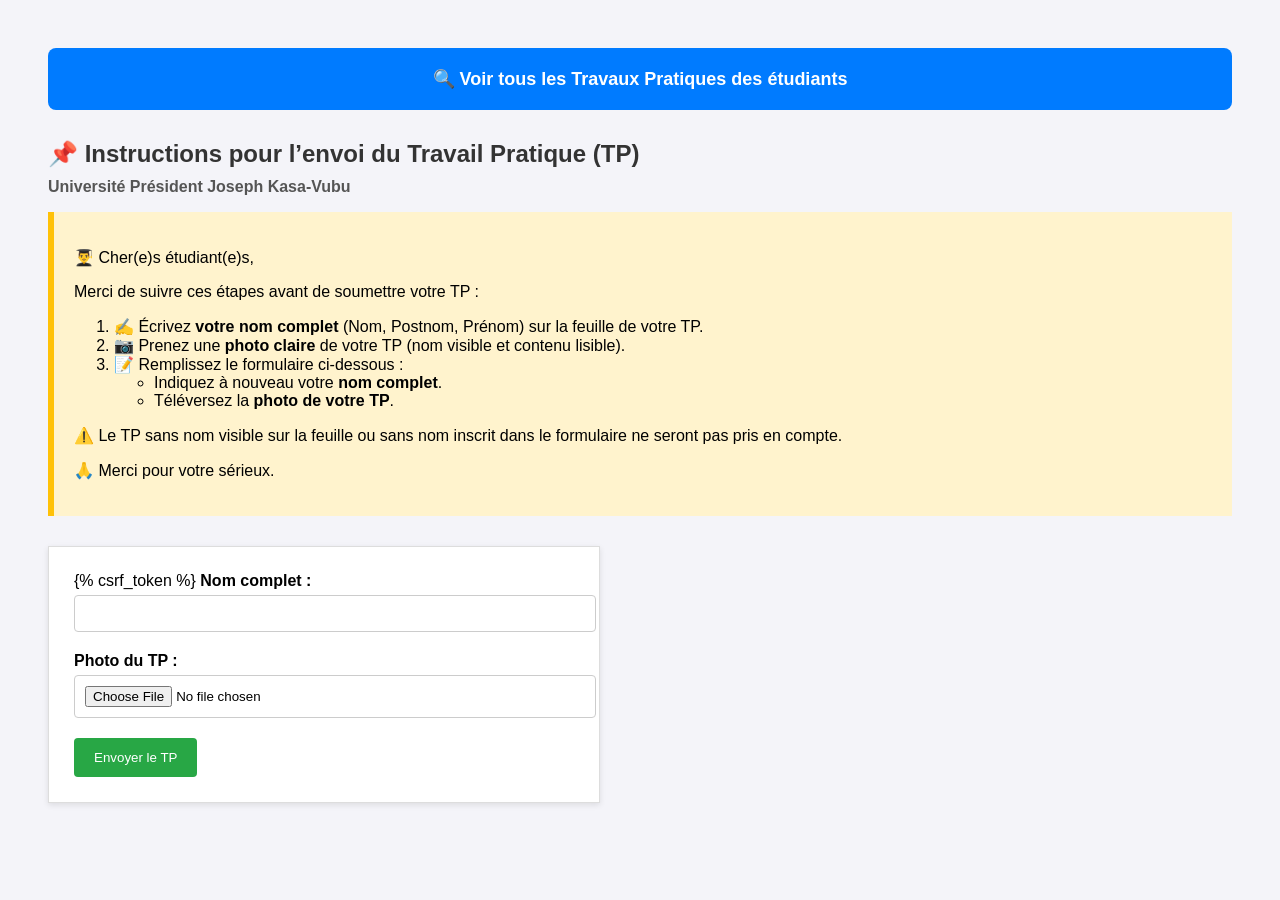
<file: app/templates/formulaire.html>
<!DOCTYPE html>
<html lang="fr">
<head>
  <meta charset="UTF-8">
  <title>Envoi du TP</title>
  <style>
    body {
      font-family: Arial, sans-serif;
      padding: 40px;
      background-color: #f4f4f9;
    }

    .top-button {
      background-color: #007bff;
      color: white;
      text-align: center;
      font-size: 18px;
      padding: 20px;
      border-radius: 8px;
      font-weight: bold;
      cursor: pointer;
      margin-bottom: 30px;
      animation: clignoter 1s infinite alternate;
    }

    @keyframes clignoter {
      from { opacity: 1; }
      to { opacity: 0.4; }
    }

    h2 {
      color: #333;
    }
    .instructions {
      background-color: #fff3cd;
      border-left: 6px solid #ffc107;
      padding: 20px;
      margin-bottom: 30px;
    }
    .formulaire {
      background-color: #ffffff;
      border: 1px solid #ddd;
      padding: 25px;
      max-width: 500px;
      box-shadow: 0 2px 6px rgba(0,0,0,0.1);
    }
    label {
      font-weight: bold;
    }
    input[type="text"],
    input[type="file"] {
      width: 100%;
      padding: 10px;
      margin-top: 5px;
      margin-bottom: 20px;
      border: 1px solid #ccc;
      border-radius: 4px;
    }
    input[type="submit"] {
      background-color: #28a745;
      color: white;
      border: none;
      padding: 12px 20px;
      cursor: pointer;
      border-radius: 4px;
    }
    input[type="submit"]:hover {
      background-color: #218838;
    }

    .success-message {
      position: fixed;
      top: 50%;
      left: 50%;
      transform: translate(-50%, -50%);
      background-color: #d4edda;
      color: #155724;
      padding: 20px 40px;
      border: 2px solid #c3e6cb;
      border-radius: 8px;
      display: none;
      z-index: 9999;
      font-size: 18px;
      box-shadow: 0 4px 8px rgba(0,0,0,0.2);
    }
  </style>
</head>
<body>

  <div class="top-button" onclick="window.location.href='/trouver';">
    🔍 Voir tous les Travaux Pratiques des étudiants
  </div>

  <h2>📌 Instructions pour l’envoi du Travail Pratique (TP)</h2>
  <p style="font-weight: bold; color: #555; margin-top: -10px;">
    Université Président Joseph Kasa-Vubu
  </p>

  <div class="instructions">
    <p>👨‍🎓 Cher(e)s étudiant(e)s,</p>
    <p>Merci de suivre ces étapes avant de soumettre votre TP :</p>
    <ol>
      <li>✍️ Écrivez <strong>votre nom complet</strong> (Nom, Postnom, Prénom) sur la feuille de votre TP.</li>
      <li>📷 Prenez une <strong>photo claire</strong> de votre TP (nom visible et contenu lisible).</li>
      <li>📝 Remplissez le formulaire ci-dessous :</li>
      <ul>
        <li>Indiquez à nouveau votre <strong>nom complet</strong>.</li>
        <li>Téléversez la <strong>photo de votre TP</strong>.</li>
      </ul>
    </ol>
    <p class="important">⚠️ Le TP sans nom visible sur la feuille ou sans nom inscrit dans le formulaire ne seront pas pris en compte.</p>
    <p>🙏 Merci pour votre sérieux.</p>
  </div>

  <div class="formulaire">
    <form id="tpForm" method="POST" enctype="multipart/form-data">
        {% csrf_token %}
      <label for="nom">Nom complet :</label>
      <input type="text" id="nom" name="nom_complet" required>

      <label for="fichier">Photo du TP :</label>
      <input type="file" id="fichier" name="photos" accept="image/*" required>
      <input type="submit" value="Envoyer le TP">
    </form>
  </div>

  <div id="successMessage" class="success-message">
    ✅ TP envoyé avec succès !<br>
    Nous l'avons bien reçu et il est désormais en attente de correction.<br><br>
    🔔 Vous serez informé(e) dès que votre travail aura été évalué.
  </div>

  <script>
const form = document.getElementById("tpForm");
form.addEventListener("submit", function (e) {
  e.preventDefault();
  
  const formData = new FormData(form);

  fetch(form.action, {
    method: 'POST',
    headers: {
      'X-CSRFToken': document.querySelector('[name=csrfmiddlewaretoken]').value,
    },
    body: formData
  })
  .then(response => response.ok ? response.text() : Promise.reject())
  .then(data => {
    form.reset();
    const message = document.getElementById("successMessage");
    message.style.display = "block";
    setTimeout(() => message.style.display = "none", 10000);
  })
  .catch(() => alert("Une erreur s'est produite."));
});

  </script>

</body>
</html>
</file>
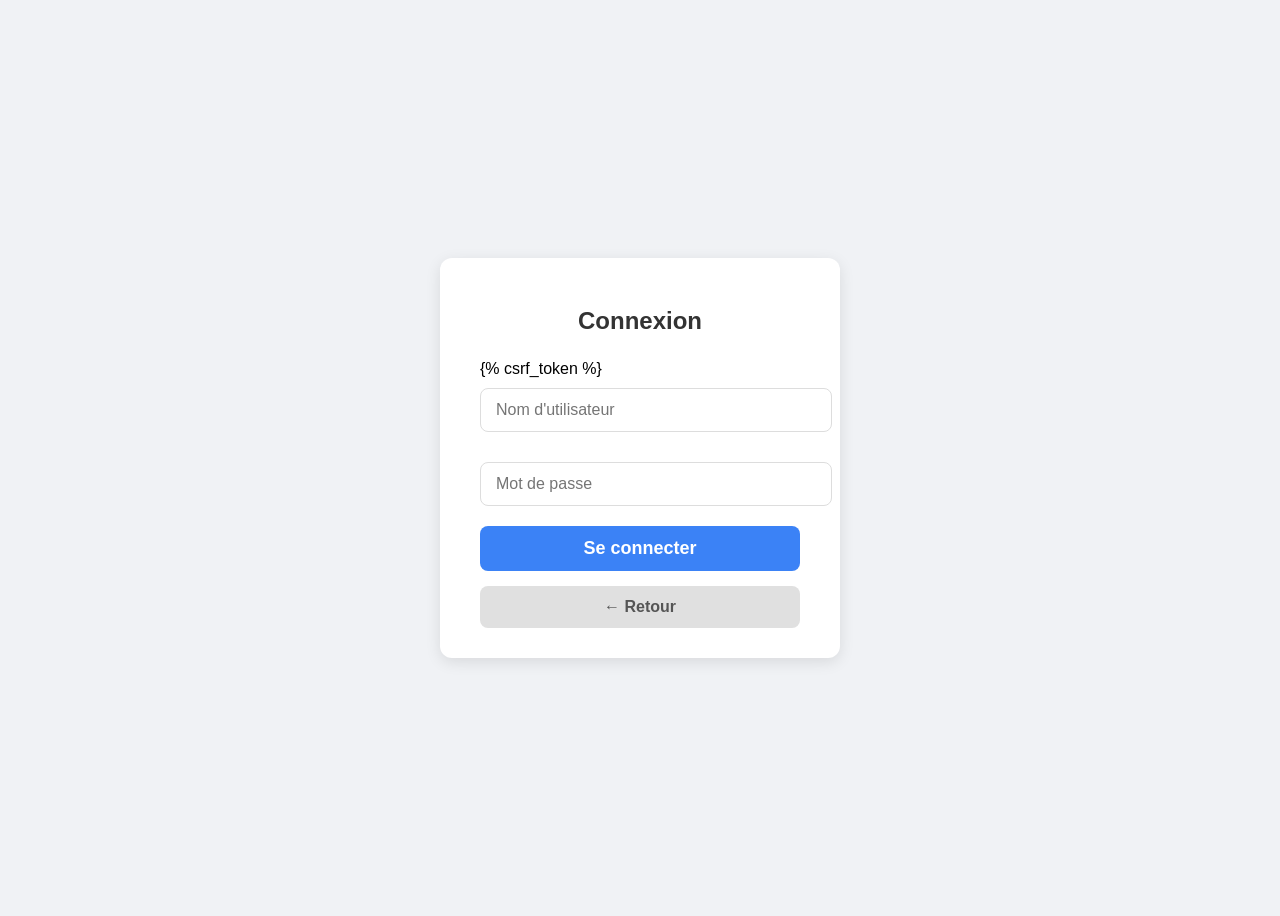
<file: app/templates/trouve.html>
<!DOCTYPE html>
<html lang="fr">
<head>
<meta charset="UTF-8" />
<meta name="viewport" content="width=device-width, initial-scale=1" />
<title>Formulaire de Connexion</title>
<style>
  /* Style global */
  body {
    font-family: 'Segoe UI', Tahoma, Geneva, Verdana, sans-serif;
    background: #f0f2f5;
    display: flex;
    justify-content: center;
    align-items: center;
    height: 100vh;
  }

  /* Conteneur du formulaire */
  .login-container {
    background: white;
    padding: 30px 40px;
    border-radius: 12px;
    box-shadow: 0 4px 15px rgba(0,0,0,0.1);
    width: 320px;
  }

  /* Titre */
  .login-container h2 {
    margin-bottom: 25px;
    text-align: center;
    color: #333;
  }

  /* Champs du formulaire */
  .login-container input[type="text"],
  .login-container input[type="password"] {
    width: 100%;
    padding: 12px 15px;
    margin: 10px 0 20px 0;
    border: 1.8px solid #ddd;
    border-radius: 8px;
    font-size: 16px;
    transition: border-color 0.3s;
  }

  .login-container input[type="text"]:focus,
  .login-container input[type="password"]:focus {
    border-color: #3b82f6;
    outline: none;
  }

  /* Bouton connexion */
  .login-container button.login-btn {
    width: 100%;
    padding: 12px 0;
    background-color: #3b82f6;
    border: none;
    color: white;
    font-weight: 600;
    font-size: 18px;
    border-radius: 8px;
    cursor: pointer;
    transition: background-color 0.3s;
  }

  .login-container button.login-btn:hover {
    background-color: #2563eb;
  }

  /* Bouton retour */
  .login-container button.back-btn {
    margin-top: 15px;
    width: 100%;
    padding: 12px 0;
    background-color: #e0e0e0;
    border: none;
    color: #555;
    font-weight: 600;
    font-size: 16px;
    border-radius: 8px;
    cursor: pointer;
    transition: background-color 0.3s;
  }

  .login-container button.back-btn:hover {
    background-color: #cfcfcf;
  }
</style>
</head>
<body>

<div class="login-container">
  <h2>Connexion</h2>
  <form  method="POST">
      {% csrf_token %}
    <input type="text" name="username" placeholder="Nom d'utilisateur" required />
    <input type="password" name="password" placeholder="Mot de passe" required />
    <button type="submit" class="login-btn">Se connecter</button>
  </form>
  <button class="back-btn" onclick="history.back()">← Retour</button>
</div>

</body>
</html>
</file>
